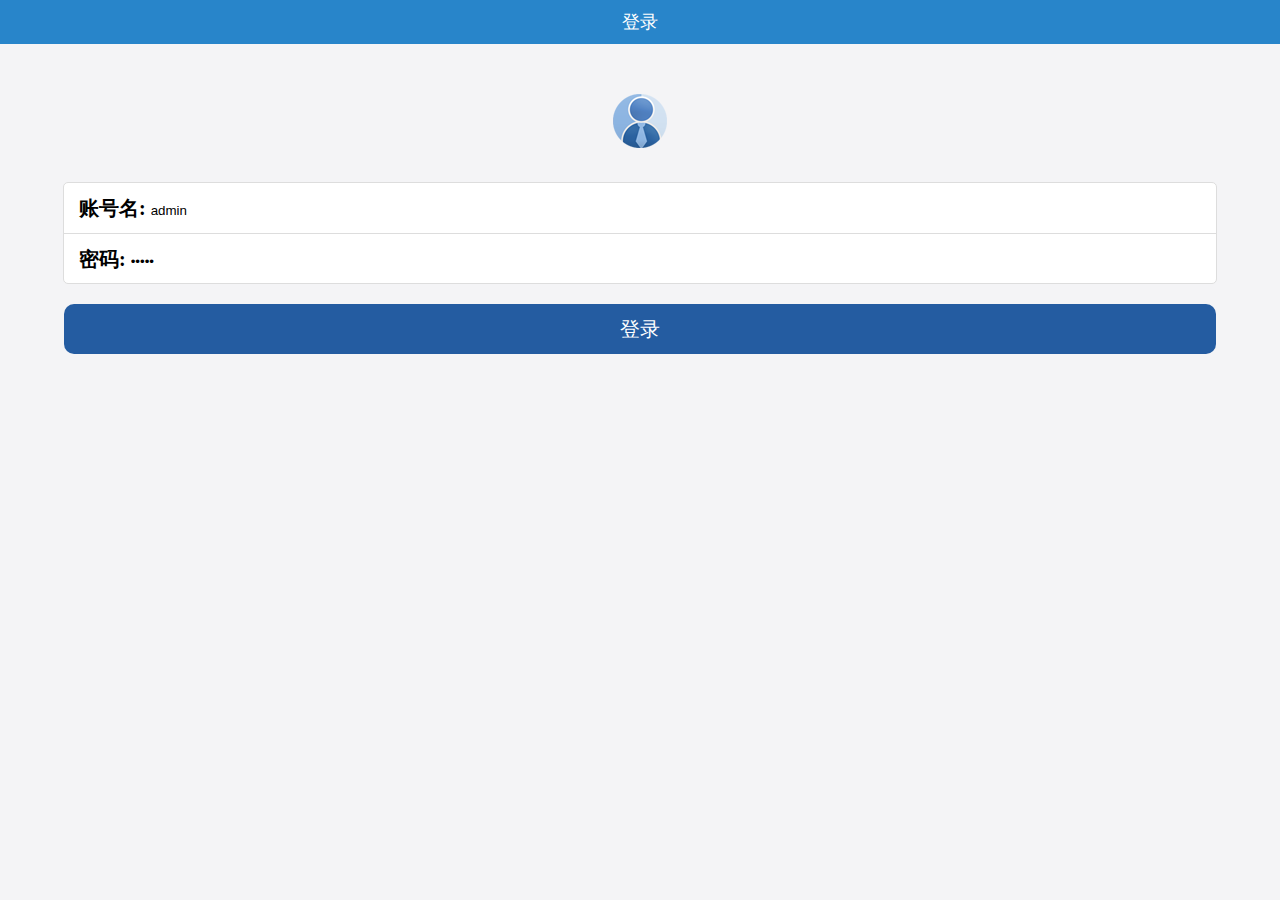
<file: index.html>
<!DOCTYPE html>
<html lang="en">
<head>
    <meta charset="UTF-8" name="viewport" content="width=device-width, initial-scale=1, user-scalable=no">
    <title>081417101赵晓博</title>
    <!--标题图片-->
    <link rel="short icon" href="Resource/icon.png">
    <link rel="stylesheet" href="ExternalStyle.css">
    <script type="text/javascript" src="GetData.js" ></script>
    <style>
        .I_head_div{
            text-align: center;
        }
        .I_head_div img{
            margin-top: 50px;
        }
        .I_input_div{
            width: 90%;
            margin: 0 auto;
            margin-top: 30px;
            background: white;
            border: 1px solid #dddddd;
            border-radius: 5px;
            height: 100px;
        }
        .I_input_div div{
            height:50px;
            font-size: 20px;
        }
        .I_input_div div span{
            line-height: 50px;
            padding-left: 15px;
            font-weight: bold;
        }

        input{
            outline: medium;background-color: transparent;
            border: 0;
        }
        .I_login_div{
            background: rgb(36,92,161);
            height: 50px;
            width: 90%;
            margin: 0 auto;
            margin-top: 20px;
            border-radius: 10px;
            text-align: center;
        }
        .I_login_div input{
            line-height: 50px;
            font-size: 20px;
            color: white;
        }

    </style>
</head>
<body>
<!--第一部分-->
<header>
    <span>登录</span>
</header>

<!--第二部分-->
<div class="I_head_div">
    <img src="Resource/head.png">
</div>

<!--第三部分-->
<form>
    <div class="I_input_div">
        <div style="border-bottom: 1px solid #dddddd">
            <span>账号名:</span>
            <input id="I_account" type="text" value="admin"><br>
        </div>
        <div>
            <span>密码:</span>
            <input id="I_pwd" type="password" value="admin"><br>
        </div>
    </div>

    <div class="I_login_div">
        <input id="I_button" type="button" value="登录">
    </div>
</form>
<script>
    var button = document.getElementById("I_button");
    button.onclick = function () {
        var account = document.getElementById("I_account").value;
        var pwd = document.getElementById("I_pwd").value;
        var parameters = "username=" + account + "&pwd=" + pwd;
        var url = "/login";
        get_data("post" , url , parameters , function (responseData) {
            if (responseData == "登录成功"){
                location.href = "DropletService.html";
            } else {
                alert(responseData);
            }
        });
    }
</script>

</body>
</html>
</file>
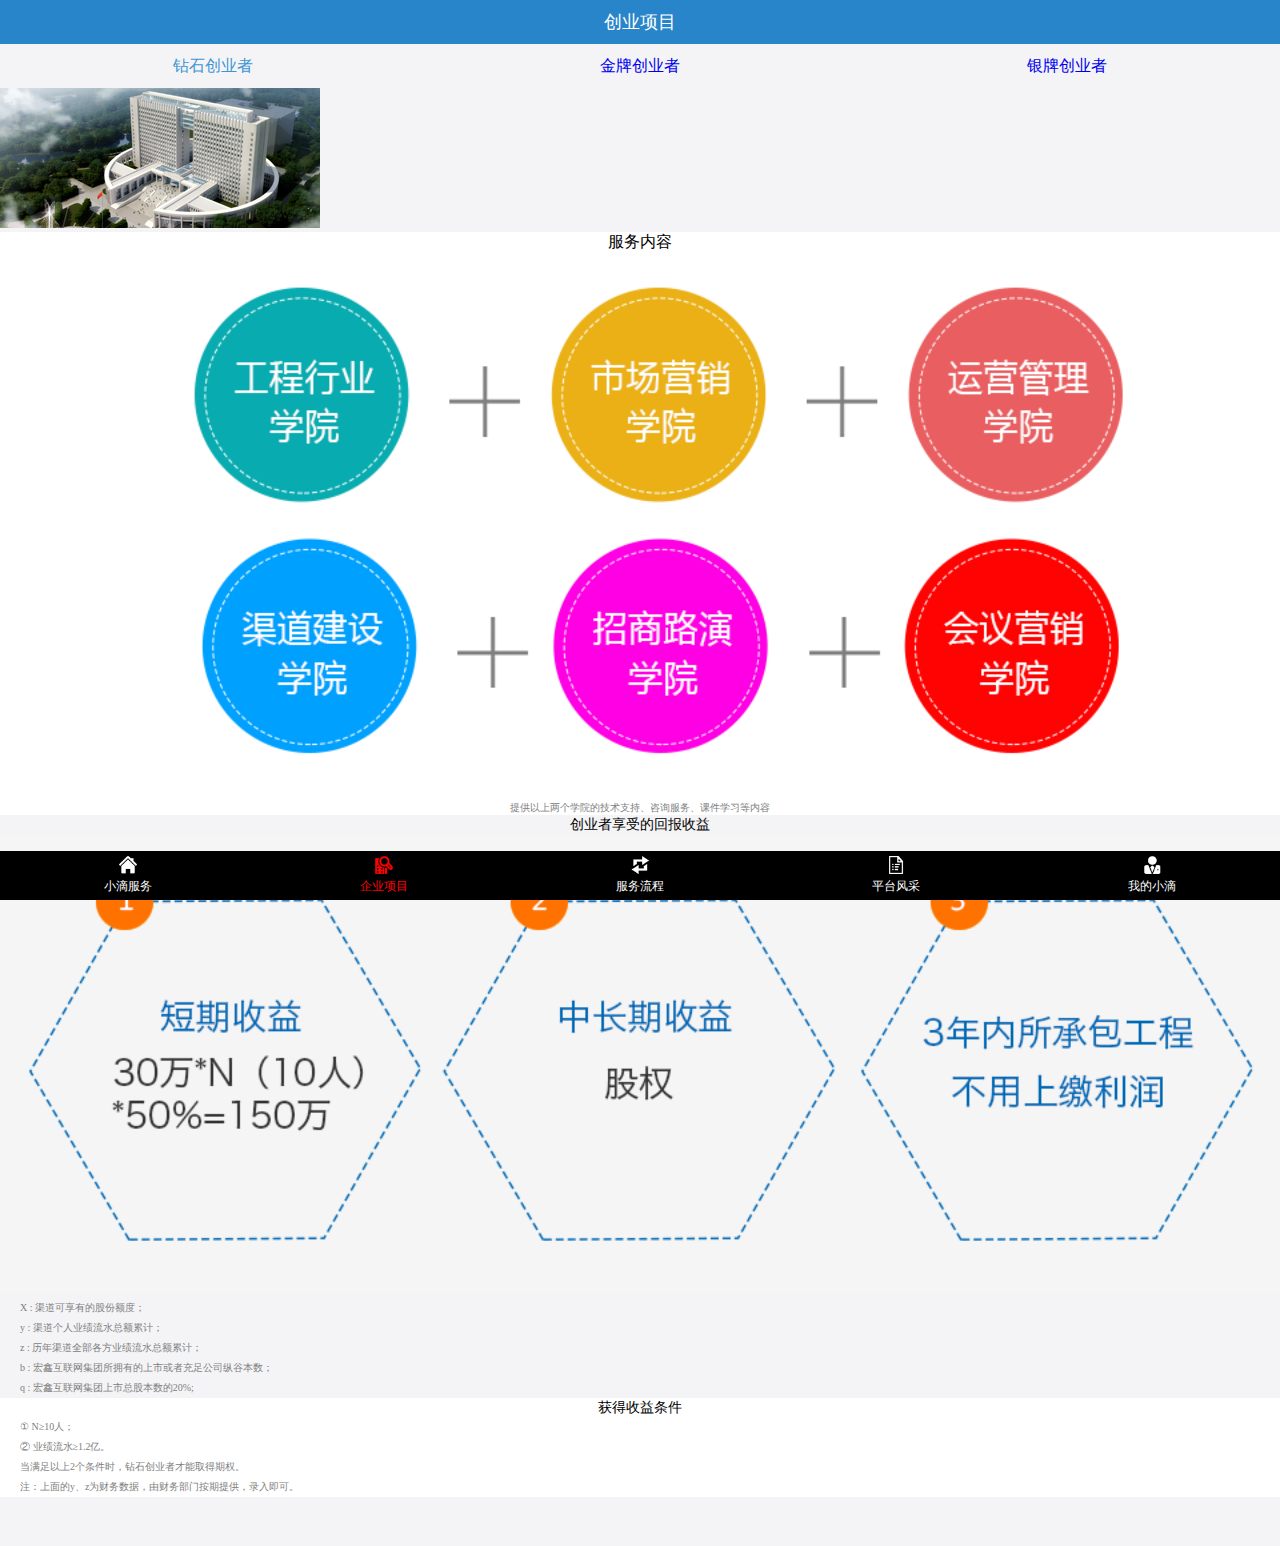
<file: BusinessProject.html>
<!DOCTYPE html>
<html lang="en">
<head>
    <meta charset="UTF-8" name="viewport" content="width=device-width, initial-scale=1, user-scalable=no">
    <title>081417101赵晓博</title>
    <!--标题图片-->
    <link rel="short icon" href="Resource/icon.png">
    <link rel="stylesheet" href="ExternalStyle.css">
    <style>
        /*成行标签*/
        ul{
            display: table;
            width:100%;
            background: rgb(244,244,246);
            height: 44px;
            left: 0;
            top: 44px;
            position: fixed;
        }
        ul a{
            display: table-cell;
            width: 33%;
            text-decoration: none;
            text-align: center;
            vertical-align: middle;
        }
        .BP_inner_div{
            text-align: left;
            padding-left: 20px;
            font-size: 10px;
            color: gray;
            line-height: 2em;
        }
    </style>
</head>
<body>
<!--第一部分-->
<header>
    <span>创业项目</span>
</header>

<!--第二部分-->
<section>
    <ul>
        <a style="color: white" href="BusinessProject.html"><span style="color: rgb(63, 149, 211);">钻石创业者</span></a>
        <a href="BusinessProjectGold.html"><span>金牌创业者</span></a>
        <a href="BusinessProjectSliver.html"><span>银牌创业者</span></a>
    </ul>
</section>

<!--第三部分-->
<section>
    <img style="padding-top: 44px;" src="Resource/banner2.png" rel="">
</section>

<!--第四部分-->
<div style="background:white;text-align: center">
    <span>服务内容</span>
    <img style="width: 100%" src="Resource/50w_1.png">
    <span style="font-size: 10px;color: gray">提供以上两个学院的技术支持、咨询服务、课件学习等内容</span>
</div>

<!--第五部分-->
<div style="text-align: center">
    <span style="font-size: 14px;">创业者享受的回报收益</span>
    <img style="width: 100%" src="Resource/50w_2.png" rel="">
    <div class="BP_inner_div">
        <p>X : 渠道可享有的股份额度；</p>
        <p>y : 渠道个人业绩流水总额累计；</p>
        <p>z : 历年渠道全部各方业绩流水总额累计；</p>
        <p>b : 宏鑫互联网集团所拥有的上市或者充足公司纵谷本数；</p>
        <p>q : 宏鑫互联网集团上市总股本数的20%;</p>
    </div>
</div>

<!--第六部分-->
<div style="background: white;text-align: center">
    <span style="font-size: 14px;">获得收益条件</span>
    <div class="BP_inner_div">
        <p>① N≥10人；</p>
        <p>② 业绩流水≥1.2亿。</p>
        <p>当满足以上2个条件时，钻石创业者才能取得期权。</p>
        <p>注：上面的y、z为财务数据，由财务部门按期提供，录入即可。</p>
    </div>
</div>

<!--第七部分-->
<footer>
    <a href="DropletService.html"><img src="Resource/nav10.png" alt=""> <span>小滴服务</span></a>
    <a href="BusinessProject.html"><img src="Resource/nav21.png" alt=""> <span style="color: red;">企业项目</span></a>
    <a href="ServiceProcess.html"><img src="Resource/nav30.png" alt=""> <span>服务流程</span></a>
    <a href="Platform.html"><img src="Resource/nav40.png" alt=""> <span>平台风采</span></a>
    <a href="MyDroplet.html"><img src="Resource/nav50.png" alt=""> <span>我的小滴</span></a>
</footer>
</body>
</html>
</file>
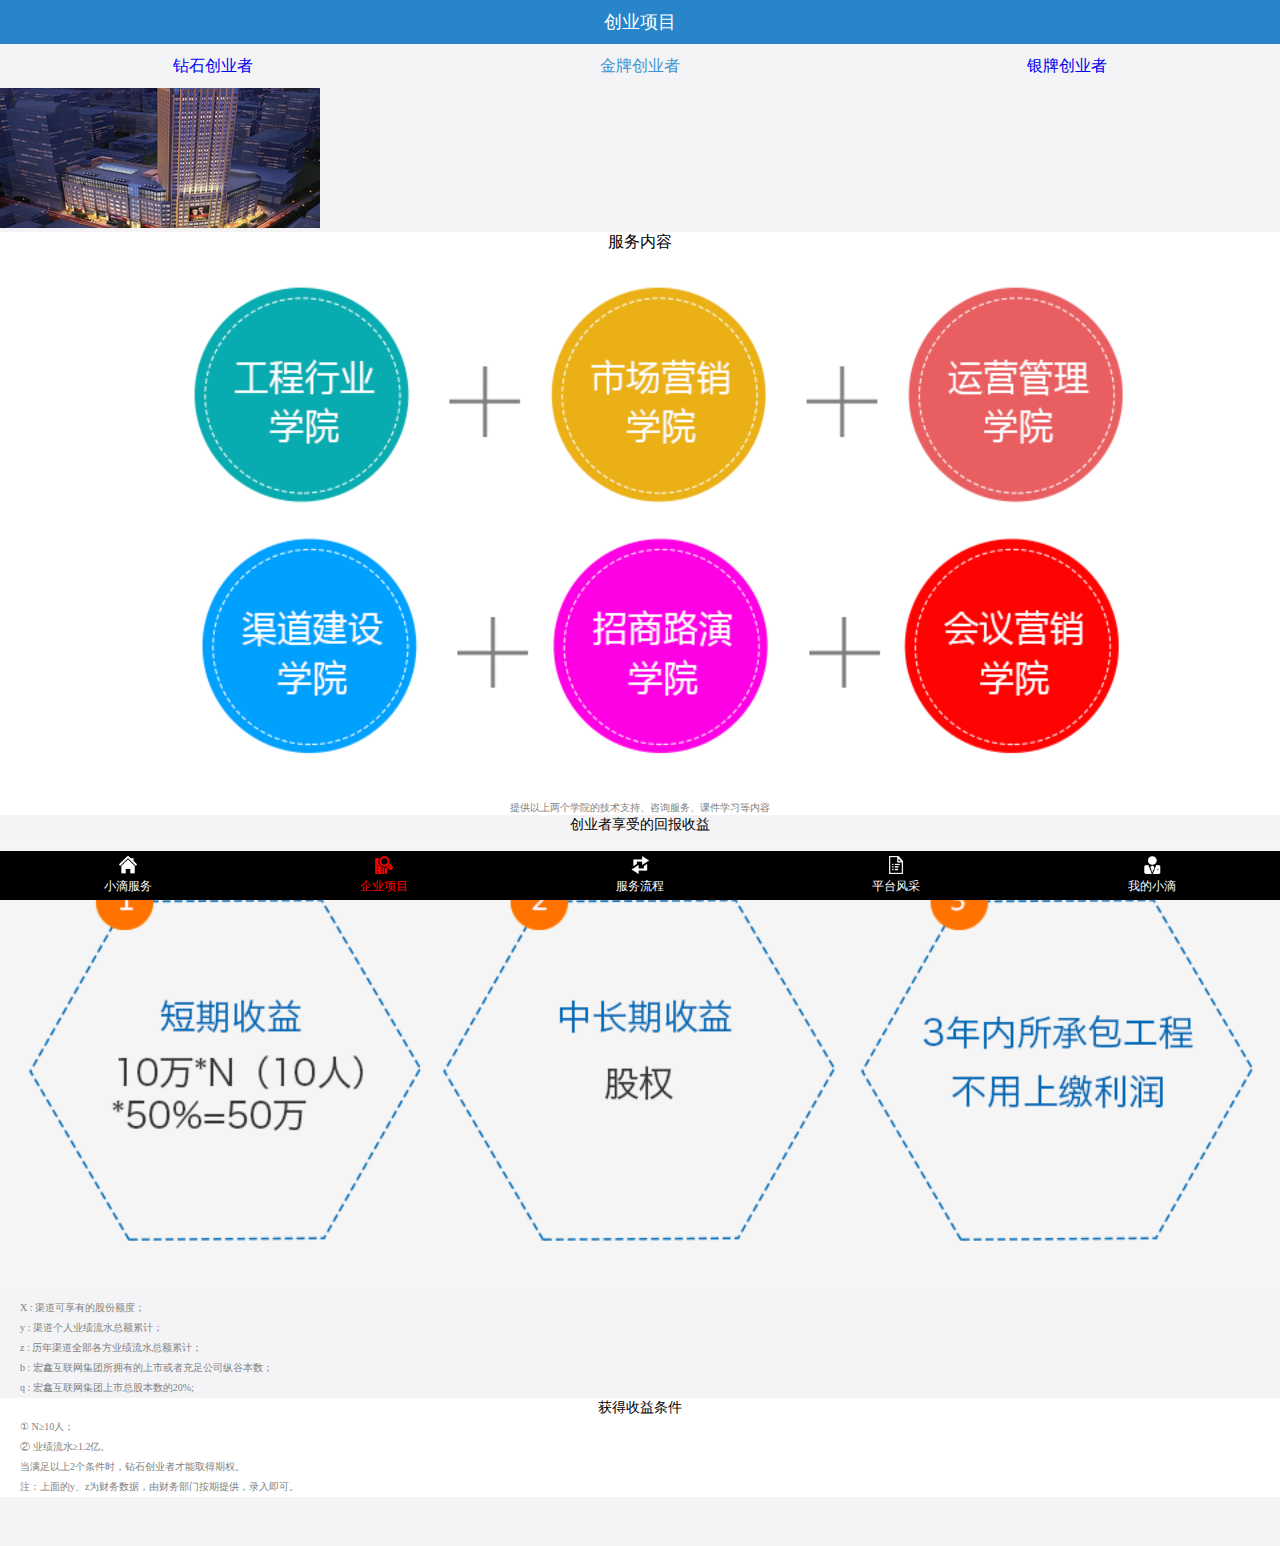
<file: BusinessProjectGold.html>
<!DOCTYPE html>
<html lang="en">
<head>
    <meta charset="UTF-8" name="viewport" content="width=device-width, initial-scale=1, user-scalable=no">
    <title>081417101赵晓博</title>
    <!--标题图片-->
    <link rel="short icon" href="Resource/icon.png">
    <link rel="stylesheet" href="ExternalStyle.css">
    <style>
        /*成行标签*/
        ul{
            display: table;
            width:100%;
            background: rgb(244,244,246);
            height: 44px;
            left: 0;
            top: 44px;
            position: fixed;
        }
        ul a{
            display: table-cell;
            width: 33%;
            text-decoration: none;
            text-align: center;
            vertical-align: middle;
        }
        .BP_inner_div{
            text-align: left;
            padding-left: 20px;
            font-size: 10px;
            color: gray;
            line-height: 2em;
        }
    </style>
</head>
<body>
<!--第一部分-->
<header>
    <span>创业项目</span>
</header>

<!--第二部分-->
<section>
    <ul>
        <a href="BusinessProject.html"><span>钻石创业者</span></a>
        <a style="color: white" href="BusinessProjectGold.html"><span style="color: rgb(63, 149, 211);">金牌创业者</span></a>
        <a href="BusinessProjectSliver.html"><span>银牌创业者</span></a>
    </ul>
</section>

<!--第三部分-->
<section>
    <img style="padding-top: 44px;" src="Resource/banner21.png" rel="">
</section>

<!--第四部分-->
<div style="background:white;text-align: center">
    <span>服务内容</span>
    <img style="width: 100%" src="Resource/50w_1.png">
    <span style="font-size: 10px;color: gray">提供以上两个学院的技术支持、咨询服务、课件学习等内容</span>
</div>

<!--第五部分-->
<div style="text-align: center">
    <span style="font-size: 14px;">创业者享受的回报收益</span>
    <img style="width: 100%" src="Resource/30w_2.png" rel="">
    <div class="BP_inner_div">
        <p>X : 渠道可享有的股份额度；</p>
        <p>y : 渠道个人业绩流水总额累计；</p>
        <p>z : 历年渠道全部各方业绩流水总额累计；</p>
        <p>b : 宏鑫互联网集团所拥有的上市或者充足公司纵谷本数；</p>
        <p>q : 宏鑫互联网集团上市总股本数的20%;</p>
    </div>
</div>

<!--第六部分-->
<div style="background: white;text-align: center">
    <span style="font-size: 14px;">获得收益条件</span>
    <div class="BP_inner_div">
        <p>① N≥10人；</p>
        <p>② 业绩流水≥1.2亿。</p>
        <p>当满足以上2个条件时，钻石创业者才能取得期权。</p>
        <p>注：上面的y、z为财务数据，由财务部门按期提供，录入即可。</p>
    </div>
</div>

<!--第七部分-->
<footer>
    <a href="DropletService.html"><img src="Resource/nav10.png" alt=""> <span>小滴服务</span></a>
    <a href="BusinessProject.html"><img src="Resource/nav21.png" alt=""> <span style="color: red;">企业项目</span></a>
    <a href="ServiceProcess.html"><img src="Resource/nav30.png" alt=""> <span>服务流程</span></a>
    <a href="Platform.html"><img src="Resource/nav40.png" alt=""> <span>平台风采</span></a>
    <a href="MyDroplet.html"><img src="Resource/nav50.png" alt=""> <span>我的小滴</span></a>
</footer>
</body>
</html>
</file>
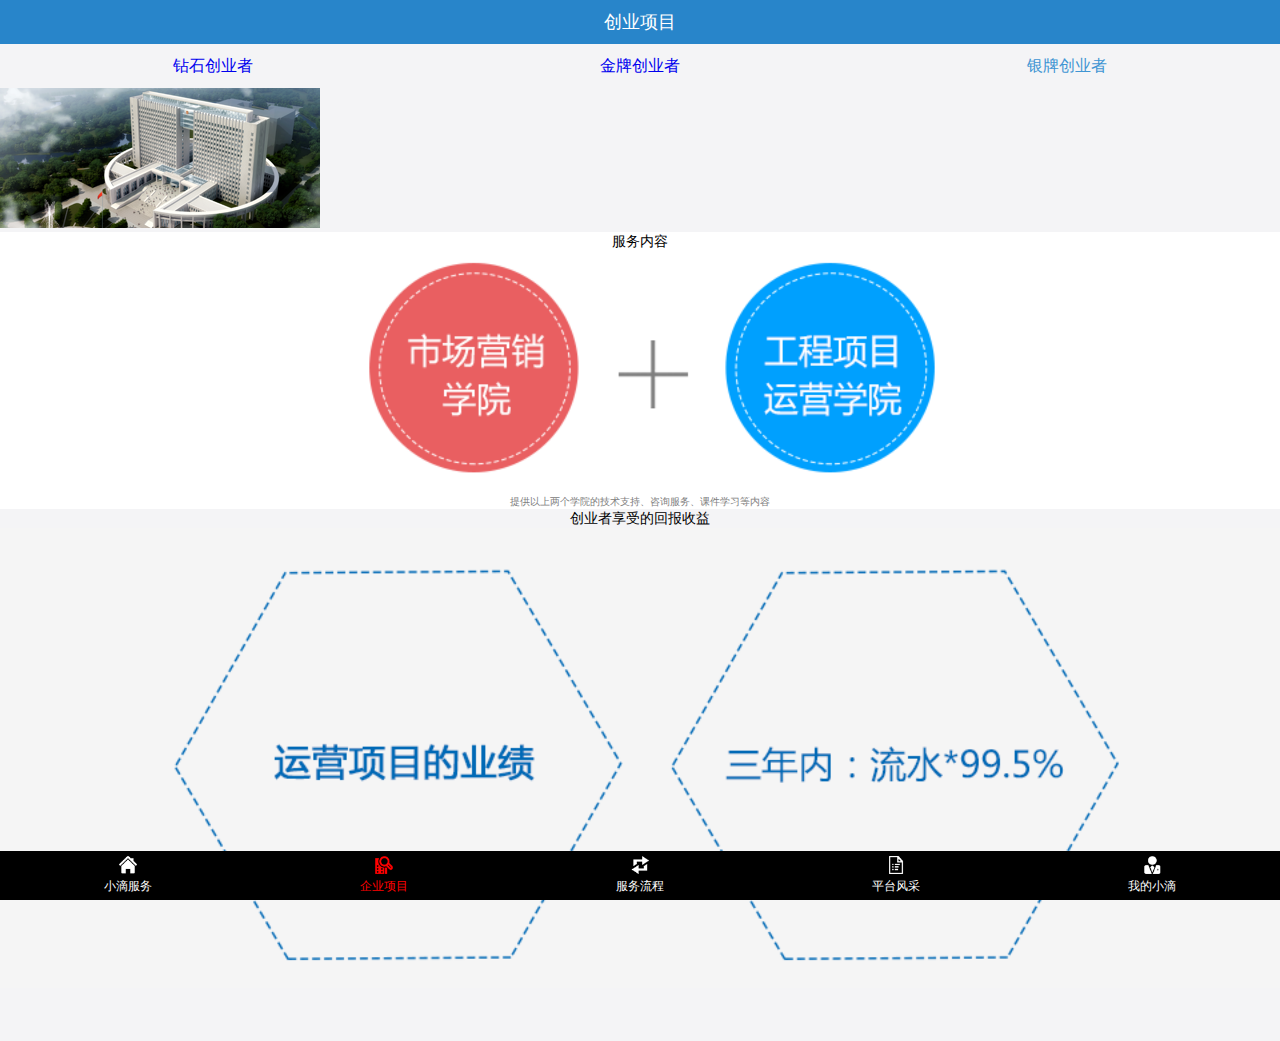
<file: BusinessProjectSliver.html>
<!DOCTYPE html>
<html lang="en">
<head>
    <meta charset="UTF-8" name="viewport" content="width=device-width, initial-scale=1, user-scalable=no">
    <title>081417101赵晓博</title>
    <!--标题图片-->
    <link rel="short icon" href="Resource/icon.png">
    <link rel="stylesheet" href="ExternalStyle.css">
    <style>
        /*成行标签*/
        ul{
            display: table;
            width:100%;
            background: rgb(244,244,246);
            height: 44px;
            left: 0;
            top: 44px;
            position: fixed;
        }
        ul a{
            display: table-cell;
            width: 33%;
            text-decoration: none;
            text-align: center;
            vertical-align: middle;
        }
    </style>
</head>
<body>
<!--第一部分-->
<header>
    <span>创业项目</span>
</header>

<!--第二部分-->
<section>
    <ul>
        <a href="BusinessProject.html"><span>钻石创业者</span></a>
        <a href="BusinessProjectGold.html"><span>金牌创业者</span></a>
        <a style="color: white" href="BusinessProjectSliver.html"><span style="color: rgb(63, 149, 211);">银牌创业者</span></a>
    </ul>
</section>

<!--第三部分-->
<section>
    <img style="padding-top: 44px;" src="Resource/banner2.png" rel="">
</section>

<!--第四部分-->
<div style="background:white;text-align: center">
    <span style="font-size: 14px;">服务内容</span>
    <img style="width: 100%" src="Resource/10w_1.png">
    <span style="font-size: 10px;color: gray">提供以上两个学院的技术支持、咨询服务、课件学习等内容</span>
</div>

<!--第五部分-->
<div style="text-align: center">
    <span style="font-size: 14px;">创业者享受的回报收益</span>
    <img style="width: 100%" src="Resource/10w_2.png" rel="">

</div>

<!--第六部分-->
<footer>
    <a href="DropletService.html"><img src="Resource/nav10.png" alt=""> <span>小滴服务</span></a>
    <a href="BusinessProject.html"><img src="Resource/nav21.png" alt=""> <span style="color: red;">企业项目</span></a>
    <a href="ServiceProcess.html"><img src="Resource/nav30.png" alt=""> <span>服务流程</span></a>
    <a href="Platform.html"><img src="Resource/nav40.png" alt=""> <span>平台风采</span></a>
    <a href="MyDroplet.html"><img src="Resource/nav50.png" alt=""> <span>我的小滴</span></a>
</footer>
</body>
</html>
</file>
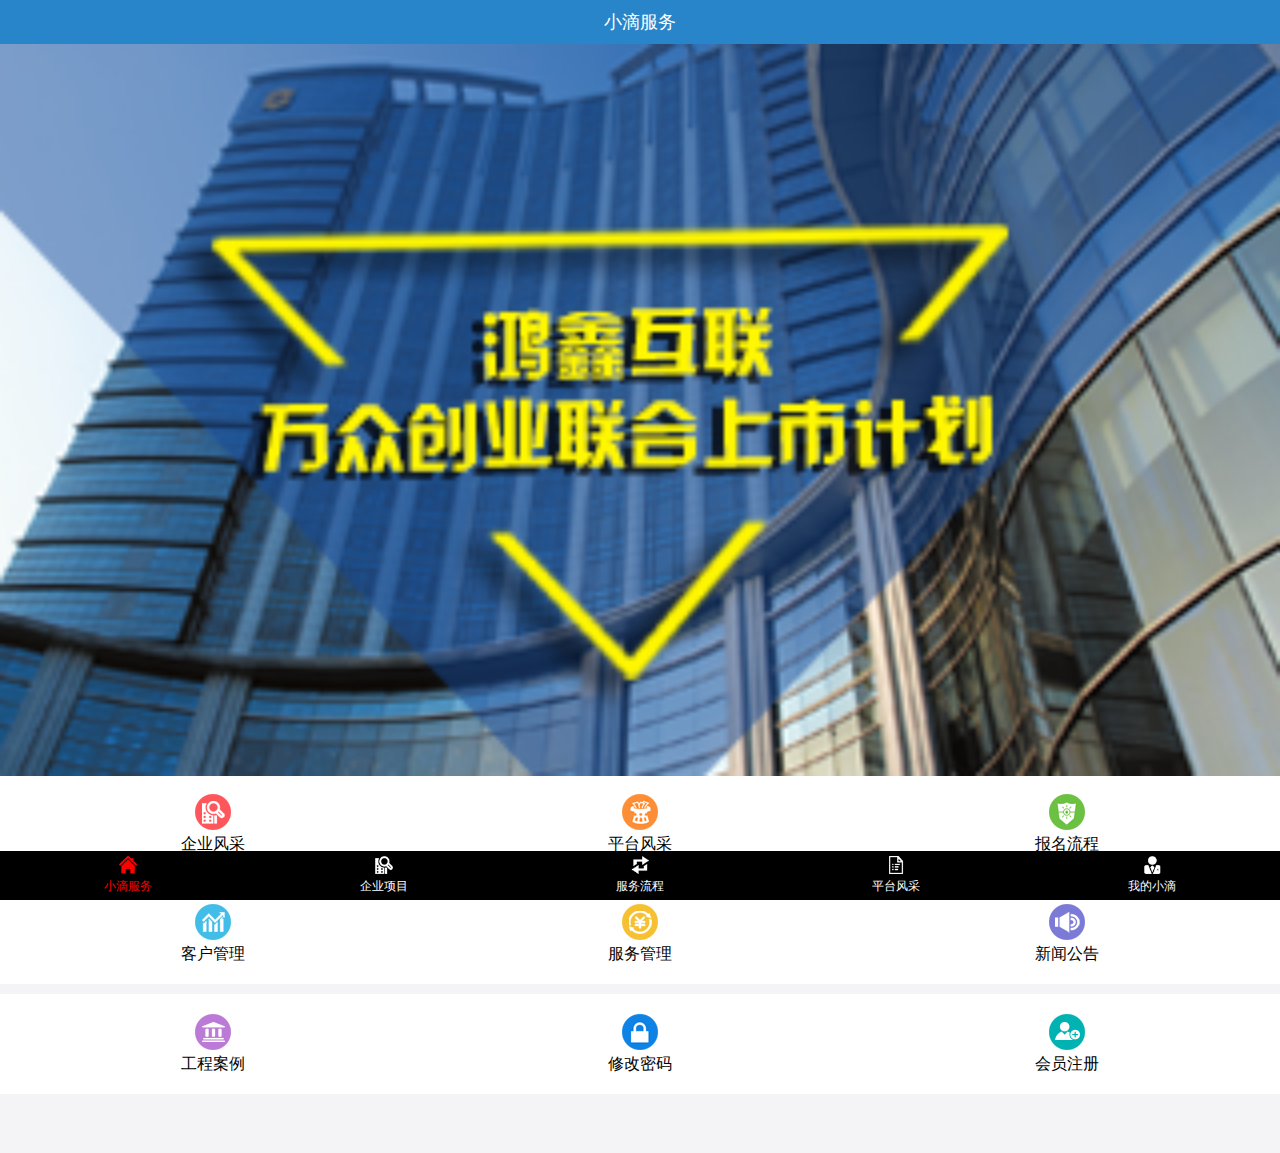
<file: DropletService.html>
<!DOCTYPE html>
<!--语言-->
<html lang="en">
<head>
    <meta charset="UTF-8" name="viewport" content="width=device-width, initial-scale=1, user-scalable=no">
    <title>081417101赵晓博</title>
    <!--标题图片-->
    <link rel="short icon" href="Resource/icon.png">
    <link rel="stylesheet" href="ExternalStyle.css">

    <style type="text/css">
        /*成行标签*/
        ul{
            display: table;
            width:100%;
            background: white;
            height: 100px;
            margin-bottom: 10px;
        }
        /*成列标签*/
        ul li{
            display: table-cell;
            width: 33%;
            text-align: center;
            vertical-align: middle;
        }
        .first_ul{
            margin-top: -6px;
        }
        ul li span{
            display: block;
        }
    </style>
</head>

<body>
<!--第一部分-->
<header>
    <span>小滴服务</span>
</header>

<!--第二部分-->
<section class="DS_second_section">
    <img id="DS_bannerImg" src="Resource/banner-1.png" alt="你的网络有问题">
    <script>
        var bannerImg = document.getElementById("DS_bannerImg");
        var imgNum = 1;
        function changeImg(){
            imgNum ++;
            if(imgNum > 3){
                imgNum = 1;
            }
            bannerImg.src = "Resource/banner-" + imgNum + ".png";
        }
        setInterval(changeImg , 2000);
    </script>
</section>

<!--第三部分-->
<section>
    <ul class="first_ul">
        <li> <img src="Resource/index1.png" alt=""> <span>企业风采</span></li>
        <li> <img src="Resource/index2.png" alt=""> <span>平台风采</span></li>
        <li> <img src="Resource/index3.png" alt=""> <span>报名流程</span></li>
    </ul>
    <ul>
        <li> <img src="Resource/index4.png" alt=""> <span>客户管理</span></li>
        <li> <img src="Resource/index5.png" alt=""> <span>服务管理</span></li>
        <li> <img src="Resource/index6.png" alt=""> <span>新闻公告</span></li>
    </ul>
    <ul>
        <li> <img src="Resource/index7.png" alt=""> <span>工程案例</span></li>
        <li> <img src="Resource/index8.png" alt=""> <span>修改密码</span></li>
        <li> <img src="Resource/index9.png" alt=""> <span>会员注册</span></li>
    </ul>
</section>


<!--第四部分-->
<footer>
        <a href="DropletService.html"><img src="Resource/nav11.png" alt=""> <span style="color: red;">小滴服务</span></a>
        <a href="BusinessProject.html"><img src="Resource/nav20.png" alt=""> <span>企业项目</span></a>
        <a href="ServiceProcess.html"><img src="Resource/nav30.png" alt=""> <span>服务流程</span></a>
        <a href="Platform.html"><img src="Resource/nav40.png" alt=""> <span>平台风采</span></a>
        <a href="MyDroplet.html"><img src="Resource/nav50.png" alt=""> <span>我的小滴</span></a>
</footer>

</body>
</html>
</file>
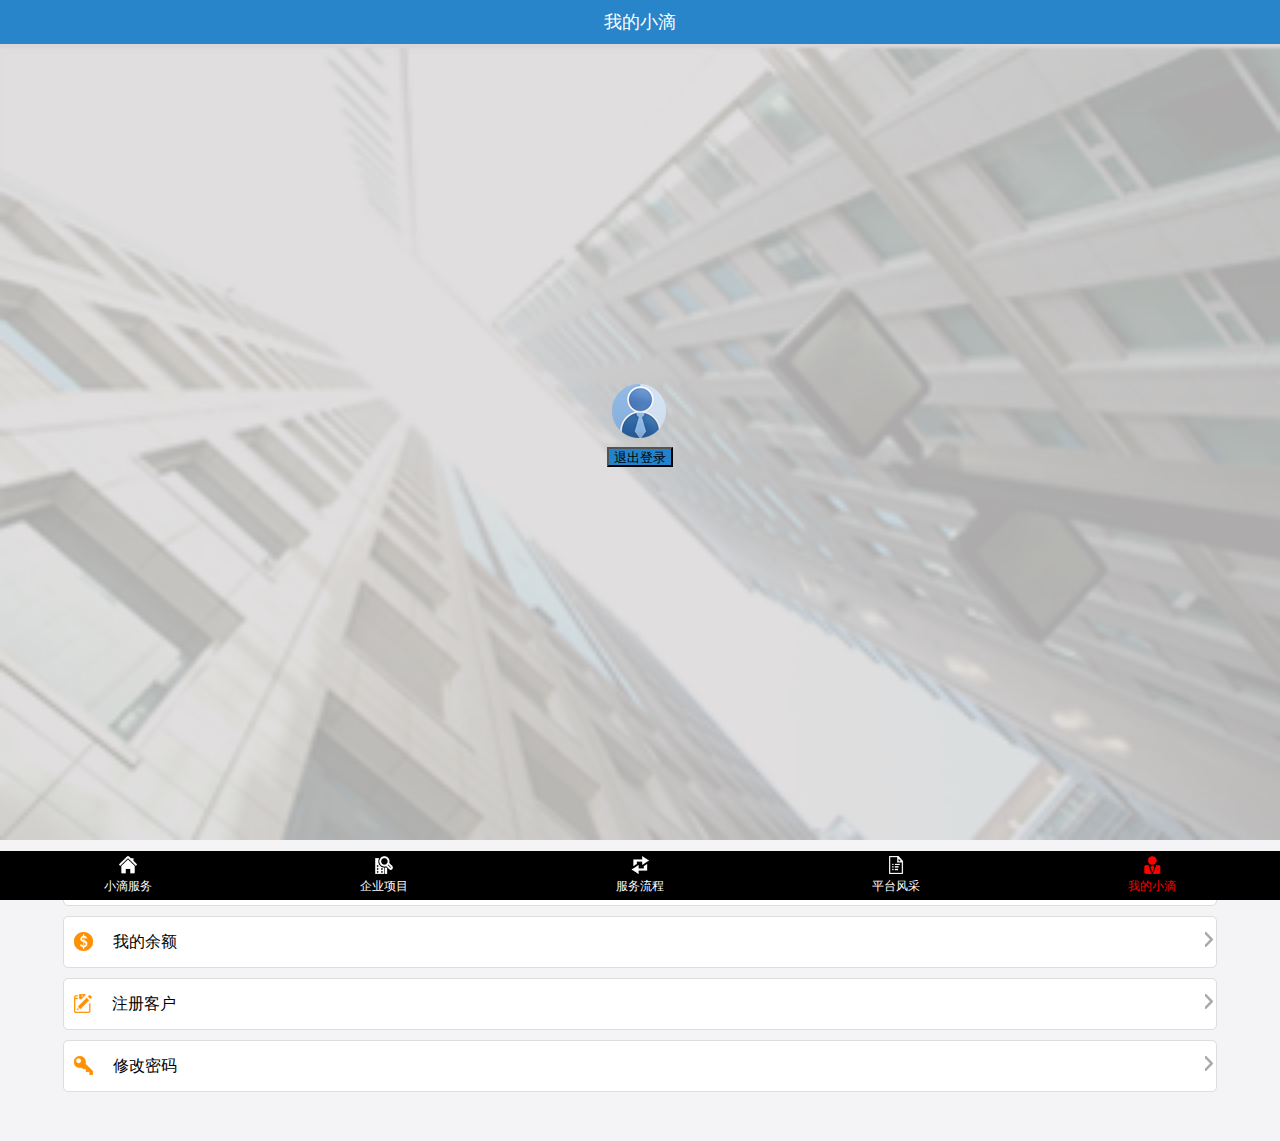
<file: MyDroplet.html>
<!DOCTYPE html>
<html lang="en">
<head>
    <meta charset="UTF-8" name="viewport" content="width=device-width, initial-scale=1, user-scalable=no">
    <title>081417101赵晓博</title>
    <!--标题图片-->
    <link rel="short icon" href="Resource/icon.png">
    <link rel="stylesheet" href="ExternalStyle.css">
    <style>
        .MD_external_div{
            position: relative;
        }
        .MD_inner_div{
            position: absolute;
            left: 50%;
            top: 50%;
            height: 76px;
            width: 66px;
            margin-top: -60px;
            margin-left: -33px;
        }
        .MD_inner_div button{
            background: rgb(32, 131, 204);
            width: 66px;
            height: 20px;
            margin-top: 5px;
        }
        .MD_third_inner_div{
            border: 1px solid #dddddd;
            border-radius: 5px;
            height: 50px;
            width: 90%;
            background: white;
            margin: 0 auto;
            line-height: 50px;
            margin-top: 10px;
        }
        .MD_left_img{
            float: left;
            margin: 15px 20px 0 10px;
        }
        .MD_right_img{
            float: right;
            margin-left: 10px;
            margin-top: 15px;
        }
    </style>
</head>
<body>
<!--第一部分-->
<header>
    <span>我的小滴</span>
</header>

<!--第二部分-->
<div class="MD_external_div">
    <img style="width: 100%" src="Resource/banner5.png" rel="">
    <div class="MD_inner_div">
        <img style="padding-left: 5px;" src="Resource/head.png">
        <button id="log_out">退出登录</button>
        <script>
            var button = document.getElementById("log_out");
            button.onclick = function (ev) {
                location.href = "index.html";
            }
        </script>
    </div>
</div>

<!--第三部分-->
<div class="MD_third_inner_div">
    <img class="MD_left_img" src="Resource/gr_1.png" rel="">
    <span>我的客户</span>
    <img class="MD_right_img" src="Resource/jt.png" rel="">
</div>

<div class="MD_third_inner_div">
    <img class="MD_left_img" src="Resource/gr_2.png" rel="">
    <span>我的余额</span>
    <img class="MD_right_img" src="Resource/jt.png" rel="">
</div>

<div class="MD_third_inner_div">
    <img class="MD_left_img" src="Resource/gr_3.png" rel="">
    <span>注册客户</span>
    <img class="MD_right_img" src="Resource/jt.png" rel="">
</div>

<div class="MD_third_inner_div">
    <img class="MD_left_img" src="Resource/gr_4.png" rel="">
    <span>修改密码</span>
    <img class="MD_right_img" src="Resource/jt.png" rel="">
</div>

<!--第四部分-->
<footer>
    <a href="DropletService.html"><img src="Resource/nav10.png" alt=""> <span>小滴服务</span></a>
    <a href="BusinessProject.html"><img src="Resource/nav20.png" alt=""> <span>企业项目</span></a>
    <a href="ServiceProcess.html"><img src="Resource/nav30.png" alt=""> <span>服务流程</span></a>
    <a href="Platform.html"><img src="Resource/nav40.png" alt=""> <span>平台风采</span></a>
    <a href="MyDroplet.html"><img src="Resource/nav51.png" alt=""> <span style="color: red;">我的小滴</span></a>
</footer>
</body>
</html>
</file>
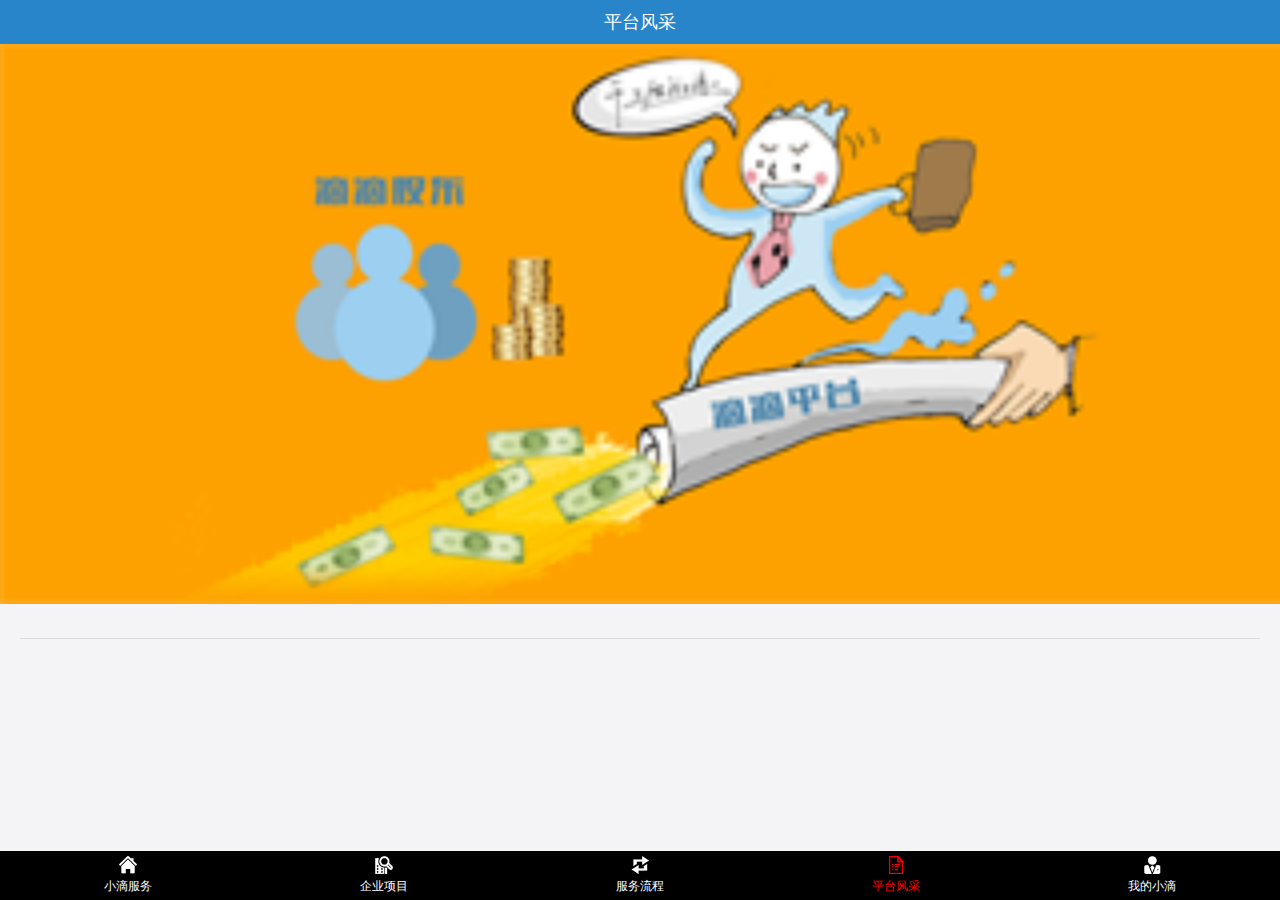
<file: Platform.html>
<!DOCTYPE html>
<html lang="en">
<head>
    <meta charset="UTF-8" name="viewport" content="width=device-width, initial-scale=1, user-scalable=no">
    <title>081417101赵晓博</title>
    <!--标题图片-->
    <link rel="short icon" href="Resource/icon.png">
    <link rel="stylesheet" href="ExternalStyle.css">
    <script type="text/javascript" src="GetData.js"></script>

    <style>
        article{
            margin: 20px;
        }
        h3{
            color: red;
            font-size: 18px;
            padding-bottom: 10px;
            border-bottom: 1px solid #dddddd;
        }
        h4{
            font-size: 14px;
        }
        p{
            font-size: 12px;
            text-indent: 2em;
            line-height: 2em;
        }

    </style>
</head>
<body>
<!--第一部分-->
<header>
    <span>平台风采</span>
</header>

<!--第二部分-->
<section class="DS_second_section">
    <img src="Resource/banner4.png" alt="你的网络有问题">
</section>

<!--第三部分-->
<article>
    <h3 id="title"></h3>
    <h4 id="subTitle"></h4>
    <p id="info"></p>
    <script>
        var article = JSON.parse(window.localStorage.getItem("platform_article"));
        var a = function (article) {
            var title_tag = document.getElementById("title");
            var subTitle_tag = document.getElementById("subTitle");
            var info_tag = document.getElementById("info");
            title_tag.innerHTML = article.title;
            subTitle_tag.innerHTML = article.subTitle;
            info_tag.innerHTML = article.info;
        }
        if(article){
            article = article.data;
            a(article);
        } else {
            var url = "/aboutus";
            var permeters = "";
            get_data("get",url,permeters,function (responseData1,responseData2) {
                a(responseData1);
                window.localStorage.setItem("platform_article",responseData2);
            } )
        }
    </script>
</article>
<!--第四部分-->
<footer>
    <a href="DropletService.html"><img src="Resource/nav10.png" alt=""> <span>小滴服务</span></a>
    <a href="BusinessProject.html"><img src="Resource/nav20.png" alt=""> <span>企业项目</span></a>
    <a href="ServiceProcess.html"><img src="Resource/nav30.png" alt=""> <span>服务流程</span></a>
    <a href="Platform.html"><img src="Resource/nav41.png" alt=""> <span style="color: red;">平台风采</span></a>
    <a href="MyDroplet.html"><img src="Resource/nav50.png" alt=""> <span>我的小滴</span></a>
</footer>
</body>
</html>
</file>
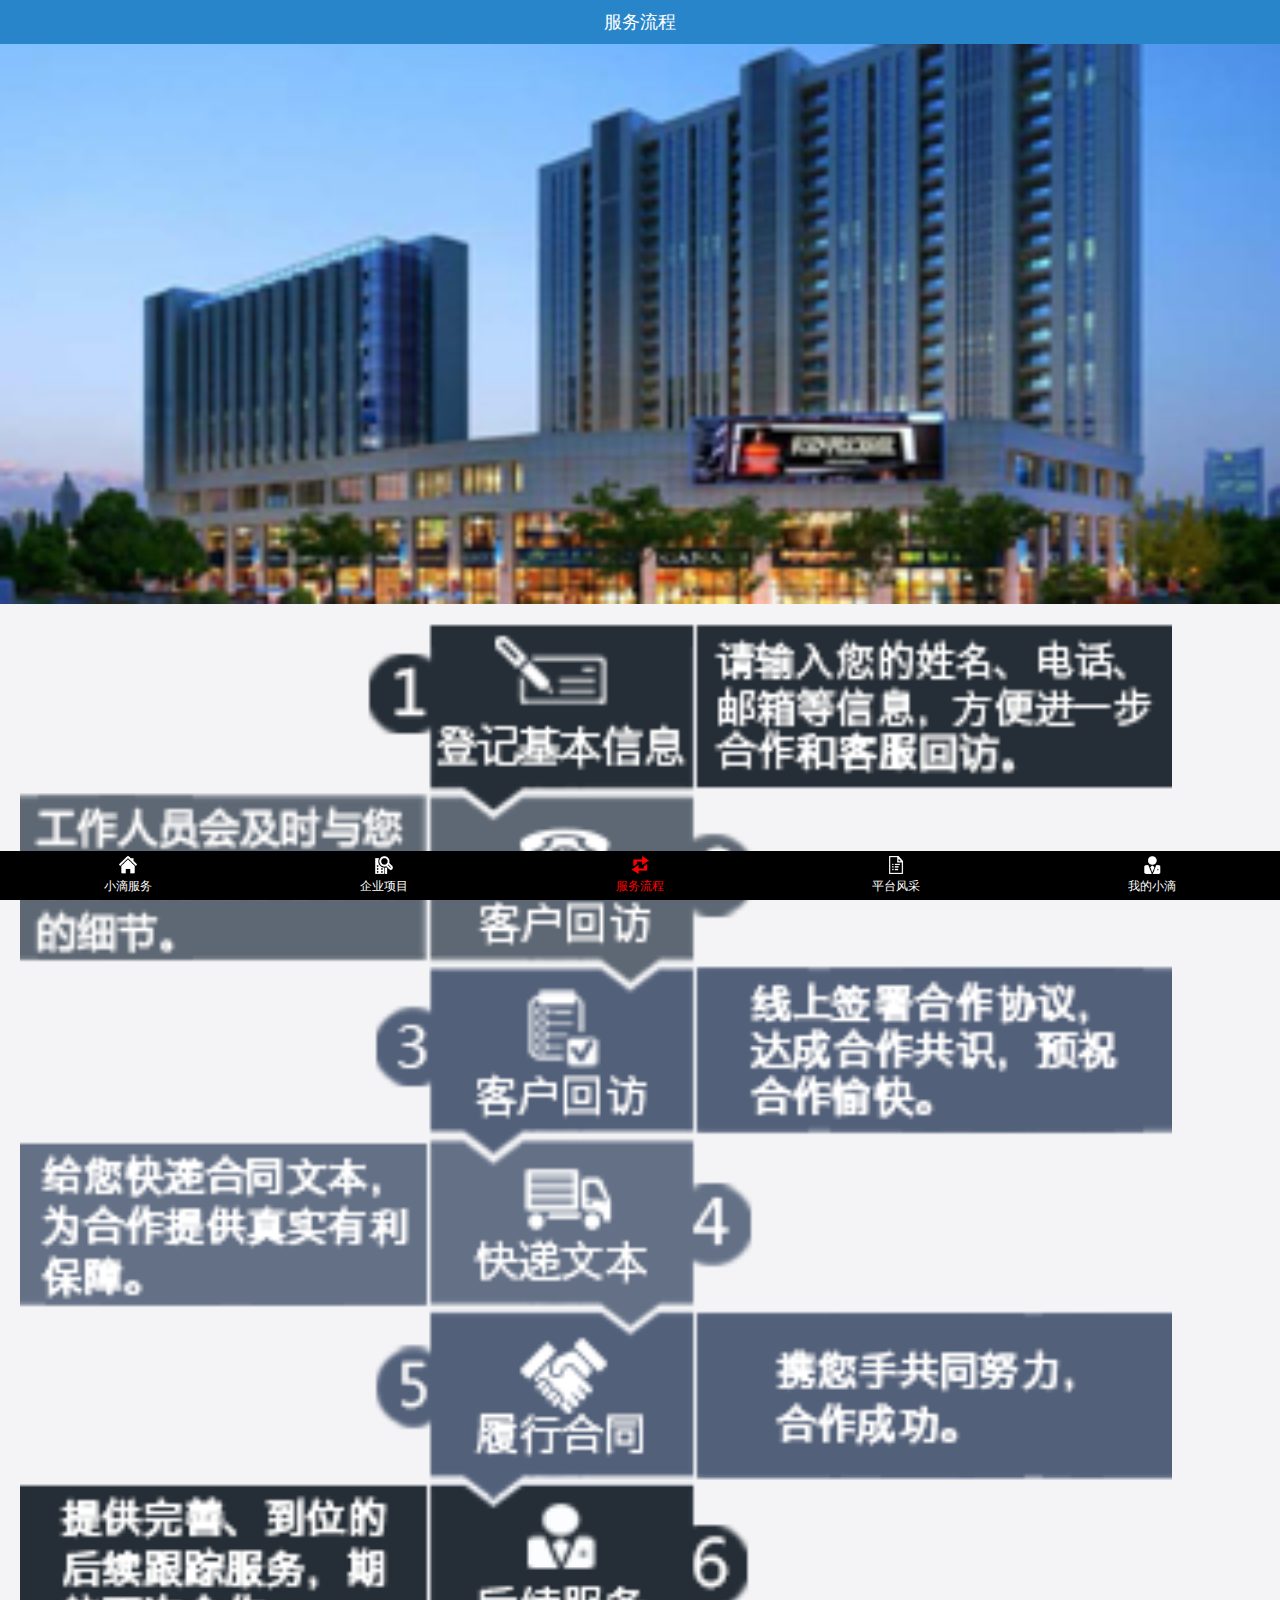
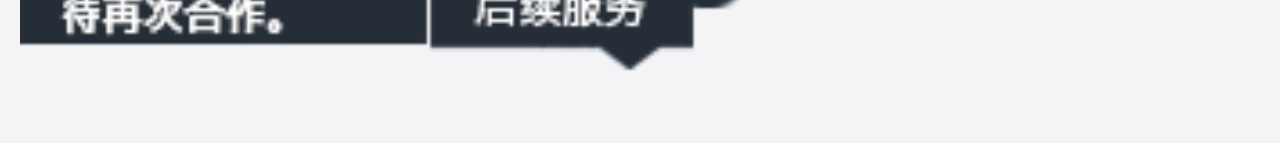
<file: ServiceProcess.html>
<!DOCTYPE html>
<html lang="en">
<head>
    <meta charset="UTF-8" name="viewport" content="width=device-width, initial-scale=1, user-scalable=no">
    <title>081417101赵晓博</title>
    <!--标题图片-->
    <link rel="short icon" href="Resource/icon.png">
    <link rel="stylesheet" href="ExternalStyle.css">
</head>
<body>
<!--第一部分-->
<header>
    <span>服务流程</span>
</header>

<!--第二部分-->
<section class="DS_second_section">
    <img src="Resource/banner3.png" alt="你的网络有问题">
</section>

<!--第三部分-->
<img style="margin: 10px 20px; width: 90%;" src="Resource/process.png" rel="">

<!--第四部分-->
<footer>
    <a href="DropletService.html"><img src="Resource/nav10.png" alt=""> <span>小滴服务</span></a>
    <a href="BusinessProject.html"><img src="Resource/nav20.png" alt=""> <span>企业项目</span></a>
    <a href="ServiceProcess.html"><img src="Resource/nav31.png" alt=""> <span style="color: red;">服务流程</span></a>
    <a href="Platform.html"><img src="Resource/nav40.png" alt=""> <span>平台风采</span></a>
    <a href="MyDroplet.html"><img src="Resource/nav50.png" alt=""> <span>我的小滴</span></a>
</footer>
</body>
</html>
</file>
<file: ExternalStyle.css>
*{
    margin: 0;
    padding: 0;
}

body{
    background: rgb(244,244,246);
    padding-top: 44px;
    padding-bottom: 49px;
}

header{
    color: white;
    line-height: 44px;
    font-size: 18px;
    background: rgb(40,133,202);
    text-align: center;
    width: 100%;
    left: 0;
    top: 0;
    position: fixed;
    z-index: 9999;
}

.DS_second_section img{
    width: 100%;
}

footer{
    display: table;
    width:100%;
    background: black;
    height: 49px;
    left: 0;
    bottom: 0;
    position: fixed;
}
footer a{
    display: table-cell;
    width: 20%;
    text-decoration: none;
    text-align: center;
    vertical-align: middle;
}
footer a img{
    width: 18px;
}
footer a span{
    color: white;
    display: block;
    font-size: 12px;
}
</file>
